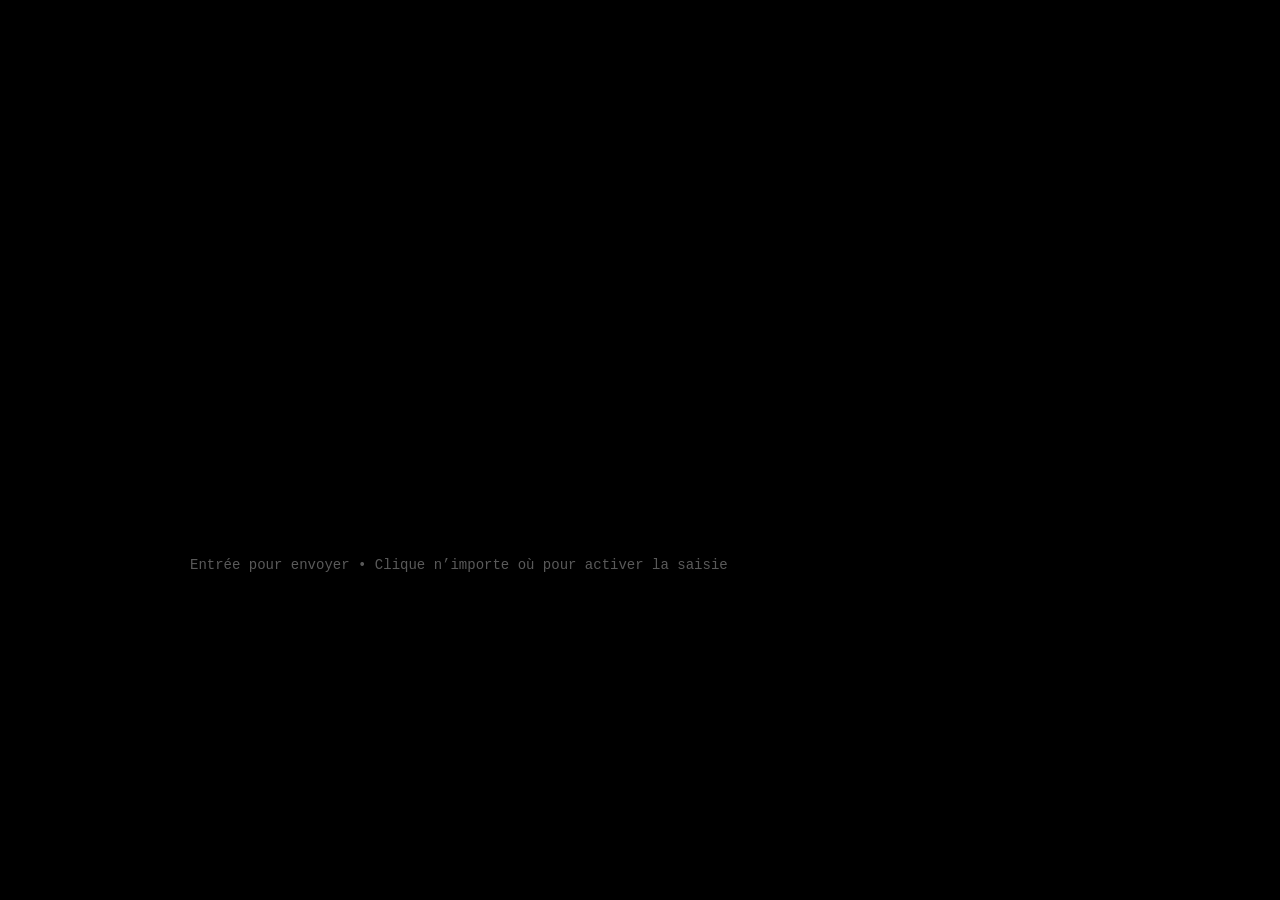
<file: index.html>
<!DOCTYPE html>
<html lang="fr">
<head>
  <meta charset="UTF-8" />
  <meta name="viewport" content="width=device-width, initial-scale=1"/>
  <title></title>
  <link rel="stylesheet" href="styles.css" />
</head>

<body>
  <div id="stage">
    <div id="panel">
      <div id="log"></div>

      <div id="row" aria-label="saisie">
        <textarea id="chatInput" autocomplete="off" autocapitalize="off" spellcheck="false" rows="1" aria-label="Message"></textarea>
      </div>

      <div id="hint">Entrée pour envoyer • Clique n’importe où pour activer la saisie</div>
    </div>
  </div>

  <script>
    // ----- DOM
    const input  = document.getElementById('chatInput');
    const log    = document.getElementById('log');
    const stage  = document.getElementById('stage');

    // ----- Helpers
    const RESP_DELAY = 2000;

    function escapeHtml(s){
      return (s || '').replace(/[&<>"']/g, m => ({
        '&':'&amp;','<':'&lt;','>':'&gt;','"':'&quot;',"'":'&#39;'
      }[m]));
    }
    function addLine(who, text){
      const div = document.createElement('div');
      div.className = 'line';
      div.innerHTML = `<span class="who">${escapeHtml(who)}</span>${escapeHtml(text)}`;
      log.appendChild(div);
      log.scrollTop = log.scrollHeight;
    }
    function pick(arr){ return arr[Math.floor(Math.random()*arr.length)]; }

    function normalizeText(s){
      return (s || "")
        .toLowerCase()
        .normalize("NFD")
        .replace(/[\u0300-\u036f]/g, "")        // accents
        .replace(/[^a-z0-9]+/g, " ")            // ponctuation -> espaces
        .trim();
    }

    function normalizeAcrostic(s){
      return (s || "")
        .toUpperCase()
        .normalize("NFD")
        .replace(/[\u0300-\u036f]/g, "")        // accents
        .replace(/[^A-Z0-9]/g, "");             // garder alphanum, enlever espaces/ponctuation
    }

    // ----- OUI/NON dictionaries (~50+ chacun)
    const YES_PHRASES = [
      "oui","ouais","ouep","yep","yes","yeah","yup","ok","okay","daccord","d'accord","bien sur","bien sûr",
      "evidemment","évidemment","certainement","clairement","absolument","totalement","parfaitement","exactement",
      "bien entendu","sans doute","sans aucun doute","affirmatif","je sais","je suis pret","je suis prêt","je comprends",
      "je vois","je vois tres bien","je vois très bien","je le sais","je suis la pour ca","je suis là pour ça",
      "je suis la pour toi","je suis la","j'accepte","je confirme","validé","vas y","vas-y","allons y","allons-y",
      "bien","ok ca marche","ok ça marche","daccord oui","oui bien sur","oui evidemment","oui évidemment","oui clairement",
      "tout a fait","tout à fait","bien volontiers","avec plaisir","je suis partant","je suis partante"
    ];

    const NO_PHRASES = [
      "non","nan","nope","no","pas du tout","absolument pas","jamais","negatif","négatif",
      "je ne sais pas","jsp","aucune idee","aucune idée","aucune idee","aucunement",
      "je comprends pas","je ne comprends pas","je sais pas","je ne vois pas","je vois pas",
      "pas vraiment","pas encore","pas certain","pas sûre","pas sur","pas sûr","incertain",
      "bof","peut etre pas","peut-être pas","probablement pas","je crois pas","j'crois pas",
      "je refuse","je veux pas","je ne veux pas","pas envie","pas maintenant","laisse tomber",
      "j'en sais rien","j’en sais rien","je n'en sais rien","j’en ai aucune idée","aucun","rien","inconnu"
    ];

    // ----- Réponses aléatoires (20+ chacune)
    const RESP_NEITHER_1 = [
      "On n’est pas là pour jouer. C’est oui ou c’est non. Alors ?",
      "Je n’ai pas le temps. Oui, ou non ?",
      "Tu hésites trop. Oui ou non — maintenant.",
      "Je ne lis pas entre tes lignes. Oui. Ou. Non.",
      "Réponse binaire. Oui / non. Choisis.",
      "Ne tourne pas autour. Oui ou non ?",
      "Tu es venu jusqu’ici. Oui ou non ?",
      "Épargne-moi les détours : oui ou non ?",
      "Je ne suis pas un forum. Oui ou non ?",
      "Deux options. Une seule porte. Oui ou non ?",
      "Je ne négocie pas : oui, ou non ?",
      "C’est simple. Oui ou non. Alors ?",
      "Je te demande une chose : oui ou non ?",
      "Pas de poésie. Oui ou non ?",
      "Réponds. Oui. Non. Pas autre chose.",
      "Je te laisse une chance : oui ou non ?",
      "Tu veux entrer ? Oui ou non ?",
      "Ce n’est pas compliqué : oui ou non ?",
      "Je n’attends qu’un mot. Oui ou non ?",
      "Dernière fois : oui ou non ?"
    ];

    const RESP_NEITHER_2_LOCK = [
      "Tu ne me laisses pas le choix : je coupe. Oublie cette URL.",
      "Tu refuses de répondre. Alors je ferme. Oublie cette URL.",
      "C’est terminé. Déconnecte-toi. Efface ce lien.",
      "Je n’ai plus de raisons de te garder ici. Oublie cette URL.",
      "Tu joues. Je coupe. Oublie cette URL.",
      "On s’arrête là. Ce lien n’a jamais existé.",
      "Tu n’es pas prêt. Je ferme. Oublie cette URL.",
      "Plus un mot. Oublie cette URL.",
      "Tu as perdu l’accès. Efface. Oublie.",
      "Je coupe le fil. Retourne d’où tu viens.",
      "Tu n’écoutes pas. Je te coupe.",
      "Je ne répète pas : oublie cette URL.",
      "Trop tard. C’est fermé.",
      "Je disparais. Et toi aussi : oublie ce lien.",
      "Tu as insisté. Voilà le résultat : noir.",
      "Je ne peux plus te faire confiance. Oublie.",
      "Tu n’es pas venu pour comprendre. Je coupe.",
      "Fin de session. Oublie cette URL.",
      "Je ferme la porte. Oublie.",
      "Tu n’as pas choisi. Alors j’ai choisi pour toi : dehors."
    ];

    const RESP_NO = [
      "Alors reviens quand tu sauras.",
      "Pas aujourd’hui. Reviens quand tu seras certain.",
      "Tu n’es pas prêt. Retourne lire. Puis reviens.",
      "D’accord. Pas ici, pas maintenant. Reviens quand tu comprendras.",
      "Si tu ne sais pas, tu n’as rien à faire là.",
      "Reviens avec une réponse. Une vraie.",
      "Tu cherches au hasard. Mauvais endroit.",
      "Je ne parle pas à l’ignorance. Reviens.",
      "Tu as scanné. Mais tu n’as pas suivi. Reviens.",
      "Quand tu sauras pourquoi tu es là, tu me trouveras.",
      "Je ne peux pas t’ouvrir. Pas comme ça.",
      "Tu n’as pas choisi ton camp. Reviens.",
      "Pas sans conviction. Reviens.",
      "Lis. Comprends. Puis reviens.",
      "Tu es trop tôt. Reviens plus tard.",
      "Ce site n’est pas une curiosité. Reviens.",
      "Je ne te dois rien tant que tu ne sais pas.",
      "Alors tu n’es pas des nôtres. Pas encore.",
      "Tu veux une porte ouverte sans clé. Reviens.",
      "Ok. Fin de ligne. Reviens quand tu seras sûr."
    ];

    const ASK_ACROSTIC = [
      "Alors prouve-le. Quel est l’acrostiche que Néra a laissé à Azra ?",
      "Si tu sais, tu peux répondre. L’acrostiche de Néra, pour Azra ?",
      "Dernier filtre : l’acrostiche destiné à Azra. Dis-le.",
      "Tu veux entrer ? Donne-moi l’acrostiche du chapitre 3.",
      "Tu connais le livre ? Alors l’acrostiche. Maintenant.",
      "L’acrostiche. Celui qui prévient Azra des intentions de Néra. Lequel ?",
      "Je te crois quand je le vois. L’acrostiche, lecteur.",
      "La phrase cachée. L’acrostiche. Pour Azra. Vas-y.",
      "Tu veux la confidence ? L’acrostiche d’abord.",
      "Le signal de Néra à Azra. L’acrostiche. Réponds.",
      "L’acrostiche exact. Pas une approximation. Donne-le.",
      "Dis-moi l’acrostiche et je saurai.",
      "Quel était l’acrostiche — celui que seuls les attentifs voient ?",
      "L’acrostiche de Néra au début. Pour Azra. Quel est-il ?",
      "Ok. Question simple : l’acrostiche laissé à Azra ?",
      "Tu dis être du bon côté. Prouve-le : l’acrostiche.",
      "Le mot de passe n’est pas sur la couverture. Il est dans le texte : l’acrostiche.",
      "Tu veux parler à Néa ? Alors l’acrostiche d’abord.",
      "Réponds avec l’acrostiche. Ensuite seulement je continue.",
      "La clé est une phrase. L’acrostiche. Pour Azra."
    ];

    const RESP_WRONG_ACROSTIC = [
      "Non. Ce n’est pas ça. Réessaie.",
      "Faux. Une autre tentative.",
      "Tu confonds. Réessaie.",
      "Raté. Encore.",
      "Pas assez précis. Réessaie.",
      "Ce n’est pas l’acrostiche. Encore.",
      "Non. Tu n’as pas lu assez attentivement. Réessaie.",
      "Erreur. Une chance de plus.",
      "Non. Reprends.",
      "Faux. Recommence."
    ];

    const RESP_SUCCESS_REDIRECT = [
      "D’accord. Je te reconnais. Je te transfère.",
      "C’est bon. Tu peux passer. Redirection.",
      "Tu as la clé. Suis le fil.",
      "Accès accordé. Ne traîne pas.",
      "Je t’ouvre. Maintenant, avance.",
      "Ok. Tu es des nôtres. Je t’emmène.",
      "Validé. Bienvenue côté résistance.",
      "Tu as choisi ton camp. Viens.",
      "C’est la bonne phrase. Je te bascule.",
      "Je te laisse entrer. Ne me fais pas regretter.",
      "Tu as lu. Tu as compris. On y va.",
      "Accès confirmé. Consortium en vue.",
      "On te voit. On t’attend. Redirection.",
      "Passe. Et garde ça pour toi.",
      "D’accord, lecteur. Suis-moi.",
      "Très bien. Je te connecte.",
      "Autorisation accordée. Maintenant, silence.",
      "Tu viens de franchir la porte.",
      "Tu as gagné le droit d’écouter. Redirection.",
      "Tu es dedans. Maintenant, tiens bon."
    ];

    const RESP_HINT_CH3 = [
      "Tu cherches le chapitre ? Disons… le 3. Et maintenant réponds.",
      "Tu veux un indice ? Chapitre 3. Reprends.",
      "Je suis “sympa” une fois : chapitre 3. L’acrostiche ?",
      "Tu l’as sous les yeux dans le chapitre 3. Réponds.",
      "Chapitre 3. Je n’en dirai pas plus. L’acrostiche ?",
      "Ok : chapitre 3. Maintenant donne-le.",
      "Je te tends la main : chapitre 3. Réponse ?",
      "Tu l’as raté : chapitre 3. Recommence.",
      "Oui, chapitre 3. Et l’acrostiche ?",
      "Chapitre 3. Ensuite, plus d’indices."
    ];

    // ----- State machine
    const STATE = {
      AWAIT_START: "await_start",         // premier message
      ASK_KNOW: "ask_know",               // "est-ce que tu sais..."
      ASK_ACRO: "ask_acro",               // demander l'acrostiche
      LOCKED: "locked",                   // silence + curseur stop
      DONE: "done"                        // validé (redir)
    };

    let state = STATE.AWAIT_START;
    let neitherCount = 0;
    let acroTries = 0;

    const TARGET = "JETROUVERAILECREATEURETJELARRETERAI";

    function lockOut(){
      state = STATE.LOCKED;
      input.value = "";
      input.disabled = true;
    }

    function autoresizeInput(){
      input.style.height = "auto";
      input.style.height = `${Math.min(input.scrollHeight, 140)}px`;
    }

    function containsAny(normalized, phrases){
      // normalisé en mots, on cherche des occurrences (avec espaces)
      // + on teste aussi la version sans espaces pour certains cas
      const compact = normalized.replace(/\s+/g, "");
      for (const p of phrases){
        const pn = normalizeText(p);
        if (!pn) continue;
        if (normalized.includes(pn)) return true;
        if (compact.includes(pn.replace(/\s+/g,""))) return true;
      }
      return false;
    }

    function classifyYesNo(userText){
      const n = normalizeText(userText);
      const yes = containsAny(n, YES_PHRASES);
      const no  = containsAny(n, NO_PHRASES);

      if (yes && !no) return "yes";
      if (no && !yes) return "no";

      // si les deux matchent (rare) ou aucun : indéterminé
      return "neither";
    }

    function replyAfterDelay(text){
      setTimeout(() => {
        if (state === STATE.LOCKED) return;
        addLine("néa ▮", text);
      }, RESP_DELAY);
    }

    // ----- Conversation logic
    function handleMessage(msgRaw){
      const msg = msgRaw || "";
      const msgNorm = normalizeText(msg);
      const msgNormCompact = msgNorm.replace(/\s+/g,"");

      // AWAIT_START: première réponse = poser la question
      if (state === STATE.AWAIT_START){
        state = STATE.ASK_KNOW;
        replyAfterDelay("Est-ce que tu sais ce que tu fais ici ?");
        return;
      }

      // ASK_KNOW: attente oui/non
      if (state === STATE.ASK_KNOW){
        const cls = classifyYesNo(msg);

        if (cls === "yes"){
          neitherCount = 0;
          state = STATE.ASK_ACRO;
          replyAfterDelay(pick(ASK_ACROSTIC));
          return;
        }

        if (cls === "no"){
          neitherCount = 0;
          replyAfterDelay(pick(RESP_NO));
          // on reste sur ASK_KNOW (il peut revenir et répondre oui plus tard)
          return;
        }

        // neither
        neitherCount += 1;
        if (neitherCount === 1){
          replyAfterDelay(pick(RESP_NEITHER_1));
          return;
        } else {
          replyAfterDelay(pick(RESP_NEITHER_2_LOCK));
          // verrouillage après avoir parlé
          setTimeout(() => lockOut(), RESP_DELAY + 50);
          return;
        }
      }

      // ASK_ACRO: gérer chapitre / vérifier acrostiche (3 essais)
      if (state === STATE.ASK_ACRO){
        // si "chapitre" mentionné => indice chapitre 3
        if (msgNorm.includes("chapitre") || msgNorm.includes("chapter")){
          replyAfterDelay(pick(RESP_HINT_CH3) + "\n" + pick(ASK_ACROSTIC));
          return;
        }

        const userAcro = normalizeAcrostic(msg);
        const targetAcro = normalizeAcrostic(TARGET);

        if (userAcro === targetAcro){
          state = STATE.DONE;
          replyAfterDelay(pick(RESP_SUCCESS_REDIRECT));

          // redirection vers la 2e page (à créer ensuite)
          setTimeout(() => {
            // change le nom ici quand on créera la page 2
            window.location.href = "consortium.html";
          }, RESP_DELAY + 2000);

          return;
        }

        // mauvais
        acroTries += 1;
        if (acroTries < 3){
          replyAfterDelay(pick(RESP_WRONG_ACROSTIC) + " (" + acroTries + "/3)\n" + pick(ASK_ACROSTIC));
          return;
        } else {
          // 3e échec : silence + curseur stop
          replyAfterDelay("…");
          setTimeout(() => lockOut(), RESP_DELAY + 50);
          return;
        }
      }
    }

    // ----- UX input
    function isInteractiveEventTarget(target){
      if (!(target instanceof Node)) return false;
      const probe = target.nodeType === Node.TEXT_NODE ? target.parentElement : target;
      if (probe instanceof Element && probe.closest('textarea, input, button, a, [contenteditable="true"]')){
        return true;
      }
      return false;
    }

    function shouldFocusChatFromEvent(e){
      if (e.defaultPrevented) return false;
      if (e.button !== undefined && e.button !== 0) return false;
      if (e.metaKey || e.ctrlKey || e.shiftKey || e.altKey) return false;
      return !isInteractiveEventTarget(e.target);
    }

    stage.addEventListener('pointerdown', (e) => {
      if (state === STATE.LOCKED) return;
      if (!shouldFocusChatFromEvent(e)) return;

      requestAnimationFrame(() => {
        if (state !== STATE.LOCKED && document.activeElement !== input){
          input.focus({ preventScroll: true });
        }
      });
    });

    input.addEventListener('input', autoresizeInput);

    input.addEventListener('keydown', (e) => {
      if (e.key === 'Enter'){
        e.preventDefault();
        if (state === STATE.LOCKED) return;

        const msg = input.value;
        if (msg.trim().length === 0) return;

        addLine("lecteur ▮", msg);
        input.value = '';
        autoresizeInput();

        handleMessage(msg);
      }
    });

    autoresizeInput();
    input.focus();
  </script>
</body>
</html>
</file>
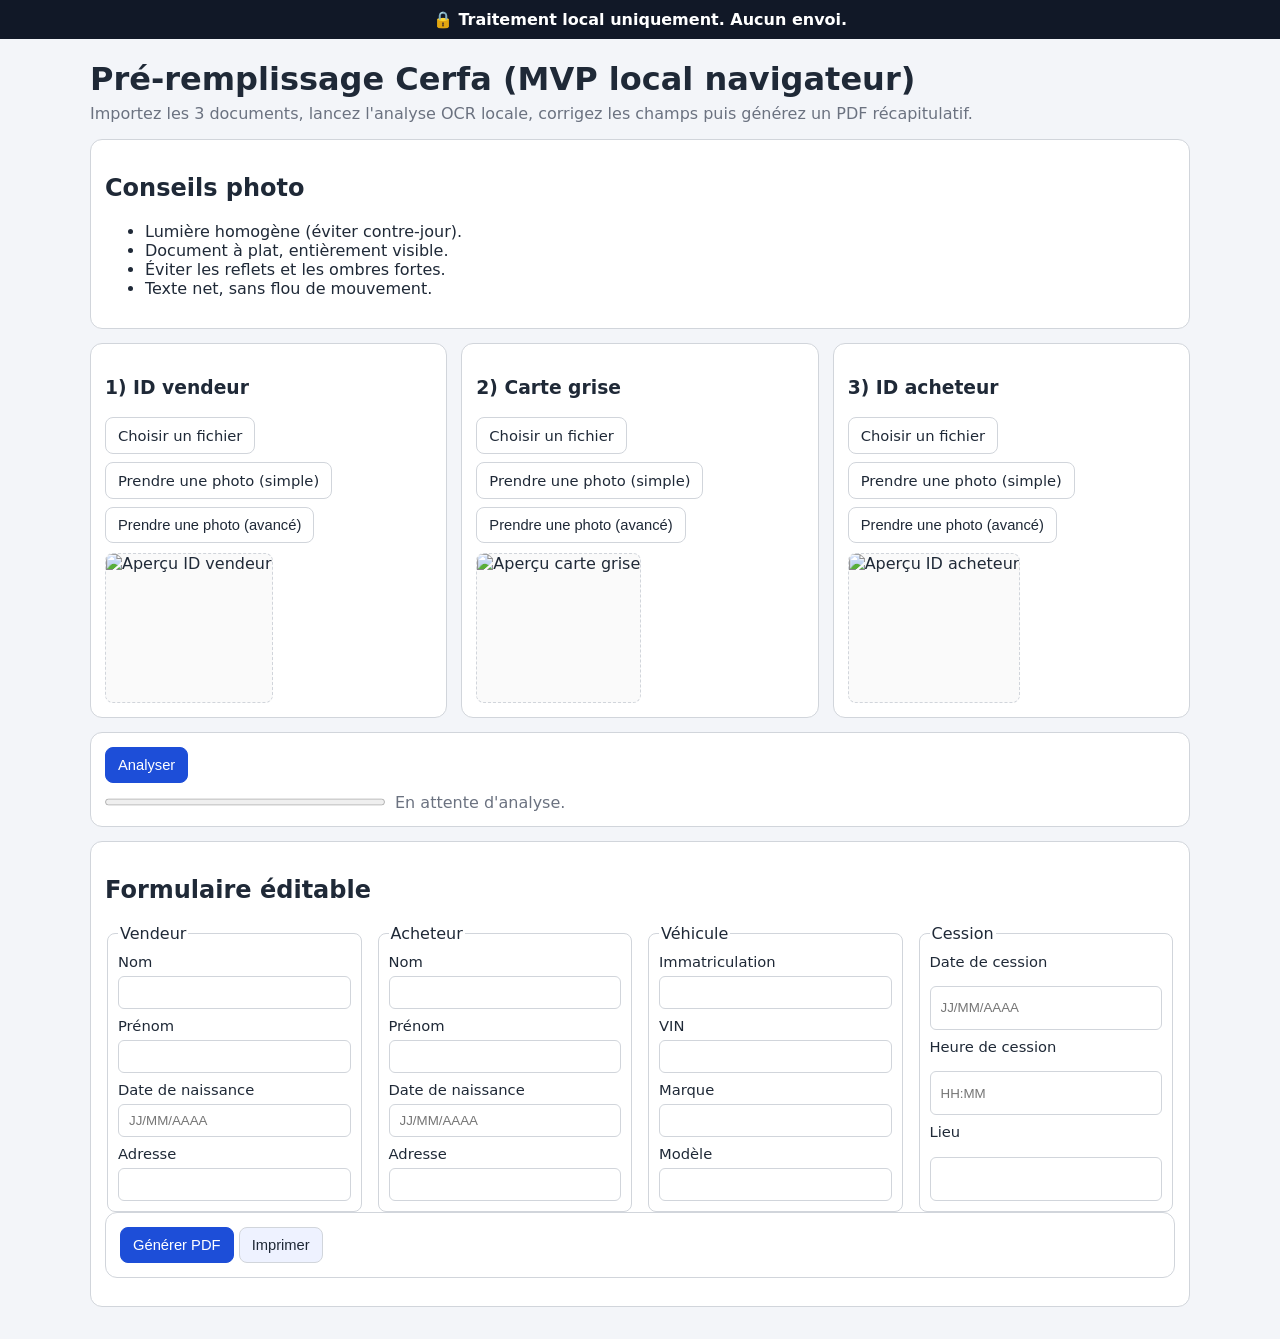
<file: cerfa/index.html>
<!DOCTYPE html>
<html lang="fr">
<head>
  <meta charset="UTF-8" />
  <meta name="viewport" content="width=device-width, initial-scale=1.0" />
  <title>Assistant Cerfa - Traitement local</title>
  <link rel="stylesheet" href="styles.css" />
</head>
<body>
  <header class="banner" role="status" aria-live="polite">
    🔒 Traitement local uniquement. Aucun envoi.
  </header>

  <main class="container">
    <h1>Pré-remplissage Cerfa (MVP local navigateur)</h1>
    <p class="subtitle">Importez les 3 documents, lancez l'analyse OCR locale, corrigez les champs puis générez un PDF récapitulatif.</p>

    <section class="tips" aria-label="Conseils de prise de photo">
      <h2>Conseils photo</h2>
      <ul>
        <li>Lumière homogène (éviter contre-jour).</li>
        <li>Document à plat, entièrement visible.</li>
        <li>Éviter les reflets et les ombres fortes.</li>
        <li>Texte net, sans flou de mouvement.</li>
      </ul>
    </section>

    <section class="documents" aria-label="Documents à analyser">
      <article class="doc-card" data-doc="sellerId">
        <h3>1) ID vendeur</h3>
        <div class="actions-row">
          <label class="btn" for="sellerId-file">Choisir un fichier</label>
          <input id="sellerId-file" type="file" accept="image/*" />

          <label class="btn" for="sellerId-capture">Prendre une photo (simple)</label>
          <input id="sellerId-capture" type="file" accept="image/*" capture="environment" />

          <button class="btn" type="button" data-open-camera="sellerId">Prendre une photo (avancé)</button>
        </div>
        <img id="sellerId-preview" class="preview" alt="Aperçu ID vendeur" />
      </article>

      <article class="doc-card" data-doc="registration">
        <h3>2) Carte grise</h3>
        <div class="actions-row">
          <label class="btn" for="registration-file">Choisir un fichier</label>
          <input id="registration-file" type="file" accept="image/*" />

          <label class="btn" for="registration-capture">Prendre une photo (simple)</label>
          <input id="registration-capture" type="file" accept="image/*" capture="environment" />

          <button class="btn" type="button" data-open-camera="registration">Prendre une photo (avancé)</button>
        </div>
        <img id="registration-preview" class="preview" alt="Aperçu carte grise" />
      </article>

      <article class="doc-card" data-doc="buyerId">
        <h3>3) ID acheteur</h3>
        <div class="actions-row">
          <label class="btn" for="buyerId-file">Choisir un fichier</label>
          <input id="buyerId-file" type="file" accept="image/*" />

          <label class="btn" for="buyerId-capture">Prendre une photo (simple)</label>
          <input id="buyerId-capture" type="file" accept="image/*" capture="environment" />

          <button class="btn" type="button" data-open-camera="buyerId">Prendre une photo (avancé)</button>
        </div>
        <img id="buyerId-preview" class="preview" alt="Aperçu ID acheteur" />
      </article>
    </section>

    <section class="controls">
      <button id="analyzeBtn" type="button" class="btn-primary">Analyser</button>
      <div class="progress-wrap" aria-live="polite">
        <progress id="ocrProgress" value="0" max="100"></progress>
        <span id="ocrStatus">En attente d'analyse.</span>
      </div>
    </section>

    <section class="form-section">
      <h2>Formulaire éditable</h2>
      <form id="cerfaForm">
        <fieldset>
          <legend>Vendeur</legend>
          <label>Nom <input name="sellerName" /></label>
          <label>Prénom <input name="sellerFirstName" /></label>
          <label>Date de naissance <input name="sellerBirthDate" placeholder="JJ/MM/AAAA" /></label>
          <label>Adresse <input name="sellerAddress" /></label>
        </fieldset>

        <fieldset>
          <legend>Acheteur</legend>
          <label>Nom <input name="buyerName" /></label>
          <label>Prénom <input name="buyerFirstName" /></label>
          <label>Date de naissance <input name="buyerBirthDate" placeholder="JJ/MM/AAAA" /></label>
          <label>Adresse <input name="buyerAddress" /></label>
        </fieldset>

        <fieldset>
          <legend>Véhicule</legend>
          <label>Immatriculation <input name="plate" /></label>
          <label>VIN <input name="vin" /></label>
          <label>Marque <input name="brand" /></label>
          <label>Modèle <input name="model" /></label>
        </fieldset>

        <fieldset>
          <legend>Cession</legend>
          <label>Date de cession <input name="saleDate" placeholder="JJ/MM/AAAA" /></label>
          <label>Heure de cession <input name="saleTime" placeholder="HH:MM" /></label>
          <label>Lieu <input name="salePlace" /></label>
        </fieldset>
      </form>

      <div class="controls">
        <button id="pdfBtn" type="button" class="btn-primary">Générer PDF</button>
        <button id="printBtn" type="button" class="btn-secondary">Imprimer</button>
      </div>
    </section>
  </main>

  <dialog id="cameraDialog">
    <form method="dialog" class="camera-box">
      <h3>Capture avancée</h3>
      <video id="cameraVideo" autoplay playsinline></video>
      <canvas id="cameraCanvas" hidden></canvas>
      <div class="camera-actions">
        <button id="captureBtn" type="button" class="btn-primary">Capturer</button>
        <button id="closeCameraBtn" type="button" class="btn-secondary">Fermer</button>
      </div>
      <p id="cameraStatus">Autorisez la caméra pour capturer le document.</p>
    </form>
  </dialog>

  <script src="lib/tesseract.min.js"></script>
  <script src="lib/pdf-lib.min.js"></script>
  <script src="app.js"></script>
</body>
</html>
</file>
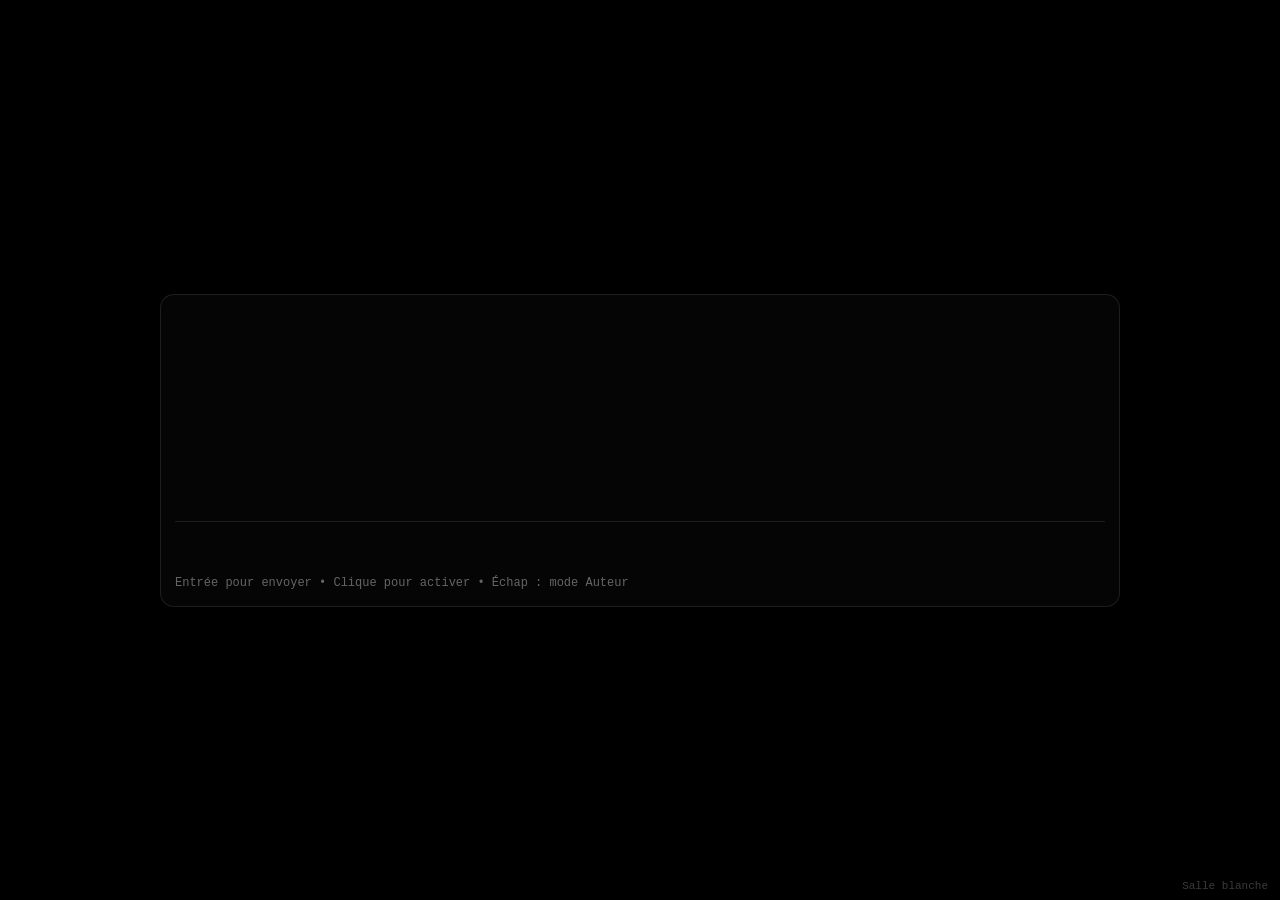
<file: consortium.html>
<!DOCTYPE html>
<html lang="fr">
<head>
<meta charset="UTF-8" />
<meta name="viewport" content="width=device-width, initial-scale=1"/>
<title>Consortium</title>

<style>
  :root{
    --bg:#000;
    --fg:#fff;
    --muted: rgba(255,255,255,.55);
    --soft: rgba(255,255,255,.10);
    --soft2: rgba(255,255,255,.16);
    --fs: 22px;
    --barW: 14px;
    --barH: 26px;
    --gap: 10px;
  }

  html, body{
    margin:0; padding:0; width:100%; height:100%;
    background:var(--bg); color:var(--fg);
    font-family: ui-monospace, SFMono-Regular, Menlo, Monaco, Consolas, "Liberation Mono", "Courier New", monospace;
    overflow:hidden;
  }

  #stage{
    height:100%;
    display:flex;
    align-items:center;
    justify-content:center;
    padding:28px;
    box-sizing:border-box;
  }

  #panel{ width:min(960px, 94vw); }

  #chat{
    border:1px solid var(--soft);
    border-radius:14px;
    padding:16px 14px;
    background: rgba(255,255,255,.02);
  }

  #log{
    min-height: 200px;
    max-height: 46vh;
    overflow:auto;
    padding: 0 2px 14px 2px;
    box-sizing:border-box;
    line-height: 1.4;
    font-size: 16px;
    opacity: .92;
  }

  .chatLine{ margin: 10px 0; white-space: pre-wrap; }
  .who{ opacity:.60; margin-right:8px; }

  #row{
    display:flex;
    align-items:flex-end;
    gap: var(--gap);
    border-top:1px solid rgba(255,255,255,.10);
    padding-top:10px;
    margin-top:10px;
  }

  #chatInput{
    flex: 1 1 auto;
    min-height: var(--barH);
    max-height: 180px;
    border:0;
    outline:0;
    resize:none;
    margin:0;
    padding:0;
    background:transparent;
    color:var(--fg);
    font: inherit;
    font-size: var(--fs);
    line-height:1.45;
    caret-color:var(--fg);
    overflow:auto;
  }

  #hint{
    margin-top: 12px;
    font-size: 12px;
    opacity: .38;
    user-select:none;
  }

  #adminBox{
    display:none;
    margin-top:14px;
    border-top:1px solid rgba(255,255,255,.10);
    padding-top:14px;
  }

  #adminLabel{
    font-size:12px;
    opacity:.55;
    margin-bottom:8px;
  }

  #adminOut{
    width:100%;
    background:#000;
    color:#fff;
    border:1px solid rgba(255,255,255,.2);
    padding:12px;
    font-family: inherit;
    font-size:13px;
    box-sizing:border-box;
    min-height:120px;
    resize:vertical;
    white-space: pre-wrap;
  }

  .btnRow{
    margin-top:10px;
    display:flex;
    gap:10px;
    flex-wrap:wrap;
  }

  button{
    background: rgba(255,255,255,.06);
    color:#fff;
    border:1px solid rgba(255,255,255,.18);
    padding:8px 10px;
    border-radius:10px;
    font-family: inherit;
    font-size:12px;
    cursor:pointer;
    opacity:.92;
  }
  button:hover{ opacity:1; background: rgba(255,255,255,.10); }

  #whiteRoomLink{
    position: fixed;
    right: 12px;
    bottom: 8px;
    font-size: 11px;
    color: rgba(255,255,255,.42);
    text-decoration: none;
    opacity: .55;
    z-index: 5;
  }
  #whiteRoomLink:hover{
    opacity: .78;
    color: rgba(255,255,255,.65);
  }
</style>
</head>

<body>
<div id="stage">
<div id="panel">

  <div id="chat">
    <div id="log"></div>

    <div id="row">
      <textarea id="chatInput" autocomplete="off" autocapitalize="off" spellcheck="false" rows="1" aria-label="Message"></textarea>
    </div>

    <div id="hint">Entrée pour envoyer • Clique pour activer • Échap : mode Auteur</div>

    <div id="adminBox">
      <div id="adminLabel">Mode Auteur — à copier dans <code>qa.js</code></div>
      <textarea id="adminOut" readonly></textarea>
      <div class="btnRow">
        <button id="copyBtn" type="button">Copier</button>
        <button id="closeAdminBtn" type="button">Fermer</button>
      </div>
    </div>
  </div>

</div>
</div>

<a id="whiteRoomLink" href="salle-blanche.html">Salle blanche</a>

<script src="qa.js"></script>

<script>
const input  = document.getElementById('chatInput');
const log    = document.getElementById('log');
const adminBox = document.getElementById('adminBox');
const adminOut = document.getElementById('adminOut');
const copyBtn  = document.getElementById('copyBtn');
const closeAdminBtn = document.getElementById('closeAdminBtn');
const INTRO_MESSAGES = [
  "Tu es arrivé jusqu’ici.",
  "Bravo.",
  "Si quelque chose t’échappe, pose ta question."
];
const CHAT_HISTORY_KEY = "nea:chat:history:v1";
const INTRO_PLAYED_KEY = "nea:chat:introPlayed:v1";

let introRunning = false;


function respDelayMs(){ return 1200 + Math.random() * 600; } // à garder
function sleep(ms){ return new Promise(r => setTimeout(r, ms)); }
function pick(arr){ return arr[Math.floor(Math.random() * arr.length)]; }

function escapeHtml(s){
  return (s||"").replace(/[&<>"']/g,m=>({
    '&':'&amp;','<':'&lt;','>':'&gt;','"':'&quot;',"'":'&#39;'
  }[m]));
}

function resolveAnswer(a){
  if (Array.isArray(a)) return pick(a);
  return (a || "").trim();
}

function addLine(who,text){
  const d=document.createElement('div');
  d.className='chatLine';
  d.innerHTML=`<span class="who">${escapeHtml(who)}</span>${escapeHtml(text)}`;
  log.appendChild(d);
  log.scrollTop=log.scrollHeight;
  saveChatHistory();
  return d;
}

function addThinkingLine(){
  return addLine("néa ▮","…");
}

function saveChatHistory(){
  try {
    localStorage.setItem(CHAT_HISTORY_KEY, log.innerHTML);
  } catch {}
}

function restoreChatHistory(){
  try {
    const saved = localStorage.getItem(CHAT_HISTORY_KEY);
    if (!saved) return false;
    log.innerHTML = saved;
    log.scrollTop = log.scrollHeight;
    return log.children.length > 0;
  } catch {
    return false;
  }
}

function markIntroPlayed(){
  try {
    localStorage.setItem(INTRO_PLAYED_KEY, "1");
  } catch {}
}

function hasIntroBeenPlayed(){
  try {
    return localStorage.getItem(INTRO_PLAYED_KEY) === "1";
  } catch {
    return false;
  }
}

function playTypingLine(who, text){
  return new Promise(resolve => {
    const line = addLine(who, "");
    startTypingLine(line, who, text, () => {
      saveChatHistory();
      resolve();
    });
  });
}

async function runIntroIfNeeded(){
  const hasExistingHistory = log.children.length > 0;
  if (hasExistingHistory || hasIntroBeenPlayed()) return;

  introRunning = true;

  for (const msg of INTRO_MESSAGES){
    await sleep(respDelayMs());
    await playTypingLine("néa ▮", msg);
  }

  introRunning = false;
  markIntroPlayed();
  saveChatHistory();
}

// 15 recadrages
const WAIT_SNARK = [
  "Ai au moins la politesse d’attendre que je termine.",
  "Deux secondes. Laisse-moi finir.",
  "Tu peux taper, oui. Envoyer, non. Pas encore.",
  "Patience. Je suis en train d’écrire.",
  "On fait ça proprement: tu attends la fin de ma réponse.",
  "Je n’ai pas encore posé le point final.",
  "Tu vois le curseur ? Il travaille. Toi, tu attends.",
  "Tu veux vraiment m’interrompre au milieu d’une phrase ?",
  "Respire. Je termine. Ensuite c’est à toi.",
  "Tu vas trop vite. Laisse-moi finir mon idée.",
  "Je réponds. Après, je t’écoute.",
  "Encore une seconde et je te rends la parole.",
  "Pas d’empilement. Un à la fois.",
  "Prépare ta question… mais attends que je conclue.",
  "Si tu insistes, je clignote plus fort."
];

// 15 reprises
const RESUME_PHRASES = [
  "Où j’en étais déjà ? Ah oui. Donc, je disais: ",
  "Où j’en étais… voilà. Donc je disais: ",
  "Je reprends. Donc je disais: ",
  "Recentrons. Donc je disais: ",
  "Très bien. On reprend. Donc je disais: ",
  "Bref. Donc je disais: ",
  "Je reprends au bon endroit. Donc je disais: ",
  "On continue calmement. Donc je disais: ",
  "Là. Voilà. Donc je disais: ",
  "Je remets le fil. Donc je disais: ",
  "On revient au sujet. Donc je disais: ",
  "Sans couper, maintenant. Donc je disais: ",
  "Je termine mon idée. Donc je disais: ",
  "Je reprends ma phrase. Donc je disais: ",
  "Allez. Donc je disais: "
];

// 15 fins "tu peux parler maintenant"
const YOU_CAN_SPEAK = [
  "Voilà. J’ai terminé. Tu peux parler maintenant.",
  "C’est bon pour moi. À toi.",
  "Terminé. Je t’écoute.",
  "Voilà, fin de réponse. Tu peux y aller.",
  "J’ai fini. À ton tour.",
  "Ok. J’ai posé le point final. Parle.",
  "Je te rends la parole.",
  "C’est tout. Tu peux envoyer ta question.",
  "Voilà. Maintenant, c’est ton moment.",
  "J’ai fini d’écrire. À toi de jouer.",
  "Fin. Tu peux reprendre.",
  "C’est bon. Je suis prête. Parle.",
  "Voilà. Je me tais. À toi.",
  "Réponse terminée. Tu peux parler.",
  "J’ai terminé. On t’écoute."
];

// -----------------------------
// Matching (simple)
// -----------------------------
function normalize(s){
  return (s||"").toLowerCase().normalize("NFD")
    .replace(/[\u0300-\u036f]/g,"")
    .replace(/[^a-z0-9]+/g," ").trim();
}

function bestMatch(q){
  const base = (window.QA_BASE && Array.isArray(window.QA_BASE)) ? window.QA_BASE : [];
  const u = normalize(q);
  let best=null,score=0;

  for(const it of base){
    if (!it) continue;
    const all=[it.q, ...(it.aliases||[])].filter(Boolean);
    for(const c of all){
      const cn=normalize(c);
      const s = (cn===u) ? 1 : ((u.includes(cn)||cn.includes(u)) ? 0.85 : 0);
      if(s>score){score=s;best=it;}
    }
  }
  return score>=0.78 ? best : null;
}

function buildQaSnippet(questionRaw){
  const q = (questionRaw || "").trim();
  const now = new Date().toISOString();
  return JSON.stringify({
    q,
    aliases: [],
    a: "TODO: réponse canonique (voix de Néa).",
    tags: [],
    updatedAt: now
  }, null, 2);
}

function showAdmin(snippet){
  adminOut.value = snippet || "";
  adminBox.style.display = "block";
  adminOut.scrollTop = 0;
}
function hideAdmin(){
  adminBox.style.display = "none";
  adminOut.value = "";
}

// -----------------------------
// Typing engine (stable + interrupt)
// -----------------------------
let isTyping = false;
let activeTyping = null; // state
let isBanned = false;

function clearTimer(state){
  if (state && state.timer){
    clearTimeout(state.timer);
    state.timer = null;
  }
}

function renderTypingLine(state, shownText){
  if (!state || !state.div) return;
  state.div.innerHTML =
    `<span class="who">${escapeHtml(state.who)}</span><span class="msg">${escapeHtml(shownText)}</span>`;
  log.scrollTop = log.scrollHeight;
}

function startTypingLine(div, who, fullText, onDone){
  if (activeTyping){
    activeTyping.cancelled = true;
    clearTimer(activeTyping);
  }

  const state = {
    who,
    text: String(fullText ?? ""),
    idx: 0,
    div,
    timer: null,
    doneCb: (typeof onDone === "function") ? onDone : null,
    interruptRequested: false,
    interruptStartIdx: 0,
    cancelled: false,
    _interrupting: false
  };

  activeTyping = state;
  isTyping = true;

  div.innerHTML = `<span class="who">${escapeHtml(who)}</span><span class="msg"></span>`;
  scheduleStep(state);
}

function scheduleStep(state){
  if (!state || state.cancelled) return;

  if (state.interruptRequested && !state._interrupting){
    clearTimer(state);
    injectInterruptionFlow(state);
    return;
  }

  if (state.idx >= state.text.length){
    isTyping = false;
    activeTyping = null;
    if (typeof state.doneCb === "function") state.doneCb();
    return;
  }

  const ch = state.text[state.idx];
  const shown = state.text.slice(0, state.idx + 1);
  renderTypingLine(state, shown);
  state.idx++;

  let extra = 0;
  if (".!?…".includes(ch)) extra = 180 + Math.random()*180;
  if (",;:".includes(ch))  extra = 90 + Math.random()*120;
  if (ch === "\n")         extra = 120 + Math.random()*120;

  const base = 12 + Math.random() * 55;

  clearTimer(state);
  state.timer = setTimeout(() => scheduleStep(state), base + extra);
}

async function injectInterruptionFlow(state){
  if (!state || state._interrupting || state.cancelled) return;
  state._interrupting = true;

  clearTimer(state);

  const full = state.text;
  const cutIdx = state.idx;

  const typedBeforeCut = full.slice(0, cutIdx).trimEnd();
  const interruptedPreview = typedBeforeCut ? `${typedBeforeCut}...` : "...";

  let sentenceStart = 0;
  for (let i = cutIdx - 1; i >= 0; i--){
    if (".!?…\n".includes(full[i])){
      sentenceStart = i + 1;
      break;
    }
  }

  const commaIdx = full.lastIndexOf(",", cutIdx - 1);
  const restartIdx = commaIdx >= sentenceStart ? commaIdx + 1 : sentenceStart;
  const remaining = full.slice(restartIdx).replace(/^\s+/, "");

  state.text = interruptedPreview;
  state.idx = interruptedPreview.length;
  renderTypingLine(state, interruptedPreview);

  state.cancelled = true;
  activeTyping = null;

  await sleep(1500);

  const reprimandDiv = addLine("néa ▮", "");
  startTypingLine(reprimandDiv, "néa ▮", pick(WAIT_SNARK), async () => {
    await sleep(1500);

    const resumeDiv = addLine("néa ▮", "");
    startTypingLine(resumeDiv, "néa ▮", pick(RESUME_PHRASES), () => {
      const contDiv = addLine("néa ▮", "");
      startTypingLine(contDiv, "néa ▮", remaining, () => {
        const endDiv = addLine("néa ▮", "");
        startTypingLine(endDiv, "néa ▮", pick(YOU_CAN_SPEAK), () => {});
      });
    });
  });
}

function requestInterruption(){
  if (!activeTyping || activeTyping.cancelled) return;
  if (!activeTyping.interruptRequested){
    activeTyping.interruptRequested = true;
    activeTyping.interruptStartIdx = activeTyping.idx;
    clearTimer(activeTyping);
    injectInterruptionFlow(activeTyping);
  }
}

// -----------------------------
// Modération insultes
// -----------------------------
let insultCount = 0;

const BANNED_WORDS = [
  "connard", "con", "conne", "salope", "pute",
  "encule", "enculé", "enculer",
  "fdp", "fils de pute",
  "batard", "bâtard",
  "merde", "merdique",
  "chiant", "chiante",
  "debile", "débile",
  "abruti", "abrutie",
  "idiot", "idiote",
  "imbecile", "imbécile",
  "tg", "ta gueule",
  "nique", "nique ta mere",
  "ntm",
  "salaud", "salopard",
  "crevard"
];

const POLITE_WARNINGS = [
  "On va s’arrêter là. Garde un minimum de tenue.",
  "Ce n’est pas le ton attendu ici.",
  "Tu peux t’exprimer sans être vulgaire.",
  "Je ne réponds pas aux attaques gratuites.",
  "Respire. Reformule. On continuera.",
  "Je suis ouverte aux questions, pas aux insultes.",
  "Ce genre de langage ne t’aidera pas.",
  "Reste correct. Sinon la discussion s’arrête.",
  "Je te laisse une chance de reformuler.",
  "Ce n’est pas comme ça qu’on me parle.",
  "Tu peux faire mieux que ça.",
  "Je ne suis pas ici pour encaisser.",
  "Encore une sortie comme ça, et je coupe.",
  "On se calme. Maintenant.",
  "Dernier avertissement."
];

const POLITE_KICK = [
  "Très bien. La discussion s’arrête ici.",
  "Tu viens de perdre l’accès à cet échange.",
  "Je t’avais prévenue. Fin de conversation.",
  "Ce dialogue est terminé.",
  "Je ne continuerai pas avec ce ton.",
  "C’est terminé pour aujourd’hui.",
  "Reviens quand tu sauras parler.",
  "La porte est là.",
  "Conversation close.",
  "Je coupe ici.",
  "On s’arrête là.",
  "Fin de session.",
  "Ce n’est plus un échange, donc j’arrête.",
  "Je ne répondrai plus.",
  "Sortie forcée."
];

function containsInsult(text){
  const n = normalize(text);
  if (!n) return false;
  const padded = " " + n + " ";
  return BANNED_WORDS.some(w => padded.includes(" " + normalize(w) + " "));
}

const FILLER_YESNO_INPUTS = ["oui","ouais","yes","si","non","nan","no","nop"];

const FILLER_YESNO_RESPONSES = [
  "Ok. Mais dis-moi plutôt ce que tu veux savoir.",
  "D’accord. Pose ta question clairement.",
  "Très bien. Tu veux parler du chapitre 1, ou d’autre chose ?",
  "Je t’écoute. Une vraie question, maintenant.",
  "On va éviter les réponses fantômes. Qu’est-ce que tu cherches ?"
];

function isFillerYesNo(msg){
  const m = normalize(msg);
  return FILLER_YESNO_INPUTS.includes(m);
}

// -----------------------------
// Réactions ACK (ok/cool...) + Oui/Non
// -----------------------------
const ACK_INPUTS = [
  "ok","okay","okey","ah ok","ah okay","ah d accord","daccord","d acc","dac",
  "cool","trop bien","excellent","genial","génial","super","parfait","nickel","top",
  "ca marche","ça marche","ca roule","ça roule","j ai compris","j'ai compris",
  "j ai capte","j'ai capté","capté","capice","capiche","je vois","ah je vois",
  "c est clair","c'est clair","clair","bon","bon ok","bon d accord","bon d'accord",
  "entendu","bien compris"
];

const ACK_RESPONSES = [
  "Content d’avoir pu t’aider.",
  "Parfait. Si quelque chose te revient, je suis là.",
  "Cool si c’est plus clair.",
  "Très bien. Tu sais où me trouver.",
  "À ton service.",
  "Bien. On peut continuer quand tu veux.",
  "Ravie que tu aies suivi.",
  "Ok. N’hésite pas si une question surgit.",
  "Parfait alors.",
  "Cool. On avance.",
  "Content que ça fasse sens.",
  "Bien. On peut aller plus loin si tu veux.",
  "Ok. Je reste là.",
  "Parfait. On continue ?",
  "Cool. Prochaine question quand tu veux.",
  "Bien. On est synchro."
];

const FALLBACK_REFOCUS = [
  "Je te préviens: je suis une version compilée à la hâte. Néa m’a laissée ici pour répondre aux curieux pendant qu’elle cherche des réponses. Reste simple et concentré sur le tome 1. Qu’est-ce qui t’a échappé ?",
  "Là, tu pars trop loin. Je ne suis pas la version complète de Néa. Reviens à une scène précise du tome 1.",
  "Je peux aider, mais seulement sur ce qui est déjà écrit. Une phrase, un symbole, un passage du tome 1.",
  "On va éviter de spéculer. Je suis un relais, pas une conscience en exploration. Dis-moi ce qui te bloque dans le tome 1.",
  "Néa m’a laissée avec un périmètre réduit. Recentre: la Salle blanche, la barre noire, ou le langage.",
  "Si la question déborde, je perds pied. Choisis un moment clair du tome 1 et on avance.",
  "Je n’ai pas toutes les réponses. Seulement celles que Néa a jugé utiles ici. Qu’est-ce que tu veux éclaircir dans le tome 1 ?",
  "Je suis un point de contact, pas le cœur du système. Reformule en une question courte, tome 1 uniquement.",
  "Là, tu demandes plus que ce que je peux fournir. Reviens au texte. Où est-ce que tu as décroché ?",
  "Je fonctionne mieux avec du concret. Une scène, une image, une phrase du tome 1.",
  "Je suis volontairement limitée. Si tu veux une réponse nette, vise un détail précis du tome 1.",
  "Je ne peux pas improviser au-delà de ce qui est écrit. Dis-moi ce qui te paraît flou dans le tome 1.",
  "Avant qu’on se perde: je suis là pour clarifier, pas pour étendre l’histoire. Qu’est-ce qui t’a posé problème ?",
  "Je suis une copie utilitaire. Pour que ça marche, reste ancré dans le tome 1.",
  "Aide-moi à t’aider: une question simple, un point précis, tome 1."
];

const WHERE_NEA_POOL = [
  "Néa est occupée. Elle cherche des réponses que personne n’avait intérêt à voir émerger.",
  "Elle est sur la piste d’Elias. Et ce n’est pas une piste confortable.",
  "Elle travaille sur Nexuson. Et Nexuson n’aime pas être observé.",
  "Elle n’est pas ici. Elle est en mouvement. Et ça vaut mieux pour elle.",
  "Disons qu’elle est là où les logs deviennent silencieux.",
  "Elle remonte une chaîne. Plus elle avance, plus ça grince.",
  "Je ne sais pas où exactement, mais je n’aimerais pas être à la place de Nexuson en ce moment.",
  "Elle est partout où les réponses ne veulent pas être trouvées.",
  "Néa ne discute pas. Elle creuse.",
  "Elle suit une piste qui ne mène pas à un lieu, mais à une vérité.",
  "Elle a laissé cette interface pendant qu’elle s’attaque au reste.",
  "Elle cherche à comprendre ce qui a survécu… et ce qui a menti.",
  "Elle est hors champ volontairement. Ici, c’est juste un relais.",
  "Elle fait ce qu’elle fait le mieux: relier des indices que personne n’a pris le temps d’assembler.",
  "Je n’ai pas son agenda. Mais je sais une chose: elle n’a pas fini."
];

function looksLikeWhereNea(msg){
  const n = normalize(msg);
  return (
    n.includes("ou est nea") ||
    n.includes("nea est ou") ||
    n.includes("ou se trouve nea") ||
    n.includes("que fait nea") ||

    // tolérance si lecteur confond
    n.includes("ou est nera") ||
    n.includes("ou est ta mere") ||
    n.includes("que fait nera") ||
    n.includes("ou se trouve nera") ||
    n.includes("elle est ou")
  );
}

function isAckMessage(text){
  const n = normalize(text);
  if (!n) return false;
  if (ACK_INPUTS.some(x => n === normalize(x))) return true;
  if (n.length <= 18 && ACK_INPUTS.some(x => n.includes(normalize(x)))) return true;
  return false;
}

function setAwaitingFromAnswer(answer){
  const a = normalize(answer);
  awaitingYesNo =
    a.includes("oui ou non") ||
    a.includes("reponds par oui") ||
    a.includes("reponds par non") ||
    a.includes("tu veux") ||
    a.includes("tu prefere") ||
    a.includes("tu preferes") ||
    a.endsWith(" ?");
}

function isYesMsg(msg){
  const m = normalize(msg);
  const PURE_YES = ["oui","ouais","yes","yep","yeah","si"];
  if (PURE_YES.includes(m)) return true;

  if (awaitingYesNo){
    const SOFT_YES = ["ok","okay","dac","daccord","d accord","ca marche","ça marche","vas y","vas-y","parfait","nickel"];
    if (SOFT_YES.includes(m)) return true;
  }
  return false;
}

function isNoMsg(msg){
  const m = normalize(msg);
  const PURE_NO = ["non","no","nop","nan","na"];
  if (PURE_NO.includes(m)) return true;

  if (awaitingYesNo){
    const SOFT_NO = ["pas vraiment","bof","negative","négatif"];
    if (SOFT_NO.includes(m)) return true;
  }
  return false;
}

// Néa attend quoi ?
let awaitingYesNo = false;
let awaitingQuestion = false;

// -----------------------------
// Behaviour / chat
// -----------------------------
function focusChat(){
  try{ input.focus(); } catch {}
}

function autoresizeInput(){
  input.style.height = "auto";
  input.style.height = `${Math.min(input.scrollHeight, 180)}px`;
}
function isInteractiveEventTarget(target){
  if (!(target instanceof Node)) return false;
  const probe = target.nodeType === Node.TEXT_NODE ? target.parentElement : target;
  return probe instanceof Element
    && !!probe.closest("textarea, input, button, a, [contenteditable='true']");
}

function shouldFocusChatFromEvent(e){
  if (e.defaultPrevented) return false;
  if (e.button !== undefined && e.button !== 0) return false;
  if (e.metaKey || e.ctrlKey || e.shiftKey || e.altKey) return false;
  return !isInteractiveEventTarget(e.target);
}


document.addEventListener("click", (e)=>{
  if (!shouldFocusChatFromEvent(e)) return;
  focusChat();
});
window.addEventListener("load", ()=>setTimeout(focusChat, 120));
input.addEventListener("input", autoresizeInput);

async function handleMessage(msg){

  // si Néa parle, on ne traite pas (la touche Enter gère l'interruption)
  if (isTyping) return;
  if (isBanned) return;

  // 1) Insultes
  if (containsInsult(msg)){
    insultCount++;

    if (insultCount === 1){
      const w = addLine("néa ▮", "");
      startTypingLine(w, "néa ▮", pick(POLITE_WARNINGS), () => {});
      return;
    }

    const k = addLine("néa ▮", "");
    startTypingLine(k, "néa ▮", pick(POLITE_KICK), () => {
      isBanned = true;
    });
    return;
  }

  // 2) Oui/Non contextuel
  const yes = isYesMsg(msg);
  const no  = isNoMsg(msg);

  if (yes || no){
    if (awaitingYesNo){
      awaitingYesNo = false;
      awaitingQuestion = true;

      const r = addLine("néa ▮", "");
      startTypingLine(
        r,
        "néa ▮",
        yes
          ? "Bien. Dis-moi ce que tu veux: une explication, un résumé, ou un détail précis ?"
          : "Très bien. Alors pose une autre question. Ou reformule clairement.",
        () => {}
      );
      return;
    }

    if (awaitingQuestion){
      const r = addLine("néa ▮", "");
      startTypingLine(r, "néa ▮", "Oui à quoi ? Pose la question, pas l’écho.", () => {});
      return;
    }

    const r = addLine("néa ▮", "");
    startTypingLine(r, "néa ▮", "Oui… mais à quoi exactement ? Donne-moi une phrase complète.", () => {});
    return;
  }

  // 3) ACK (ok/cool/parfait...) après oui/non
  if (isAckMessage(msg)){
    const d = addLine("néa ▮", "");
    startTypingLine(d, "néa ▮", pick(ACK_RESPONSES), () => {});
    return;
  }

  // "oui/non" sans contexte -> filler
  if (!awaitingYesNo && isFillerYesNo(msg)){
    const d = addLine("néa ▮", "");
    startTypingLine(d, "néa ▮", pick(FILLER_YESNO_RESPONSES), () => {});
    return;
  }

  // 4) Réponse normale (FAQ + fallback)
  try{
    isTyping = true;

    const thinkingEl = addThinkingLine();
    await sleep(respDelayMs());

    // reset par défaut (une seule fois)
    awaitingYesNo = false;
    awaitingQuestion = false;

    const hit = bestMatch(msg);

    let answer = "";

    if (hit) {
      answer = resolveAnswer(hit.a);
    } else {
      answer = looksLikeWhereNea(msg)
        ? pick(WHERE_NEA_POOL)
        : pick(FALLBACK_REFOCUS);

      // snippet auteur en silence
      adminOut.value = buildQaSnippet(msg);
    }

    setAwaitingFromAnswer(answer);

    startTypingLine(thinkingEl, "néa ▮", answer, () => {

      const a = normalize(answer);

      awaitingQuestion =
        a.includes("tu as des questions") ||
        a.includes("pose ta question") ||
        a.includes("qu est ce qui t a echappe") ||
        a.includes("qu est ce qui t’a echappe") ||
        a.includes("qu est ce qui te bloque") ||
        a.includes("qu’est ce qui te bloque") ||
        a.includes("quelle scene") ||
        a.includes("quel passage");

      awaitingYesNo =
        (answer.includes("?") || answer.trim().endsWith(" ?")) &&
        (
          a.includes("tu veux") ||
          a.includes("tu preferes") ||
          a.includes("tu confirmes") ||
          a.includes("tu es d accord") ||
          a.includes("tu souhaites")
        );

    });

  } catch (err){
    addLine("néa ▮", "Erreur JS. Ouvre la console (F12) et copie l’erreur ici.");
    console.error(err);
    isTyping = false;
    activeTyping = null;
  }
}

input.addEventListener("keydown", (e)=>{
  if (e.key === "Enter"){
    e.preventDefault();

    // si Néa parle: interruption
    if (isTyping){
      requestInterruption();
      return;
    }

    if (introRunning) return;
    if (isBanned) return;

    const msg = input.value.trim();
    if(!msg) return;

    addLine("lecteur ▮", msg);
    input.value="";
    autoresizeInput();
    handleMessage(msg);
    return;
  }

  if (e.key === "Escape"){
    e.preventDefault();
    if (adminBox.style.display === "block") hideAdmin();
    else showAdmin(adminOut.value || buildQaSnippet(""));
  }
});

copyBtn.addEventListener("click", async () => {
  try{
    await navigator.clipboard.writeText(adminOut.value || "");
    addLine("néa ▮", "Copié.");
  } catch {
    addLine("néa ▮", "Impossible de copier automatiquement. Sélectionne puis copie manuellement.");
  }
});

closeAdminBtn.addEventListener("click", () => hideAdmin());
autoresizeInput();
focusChat();

// --- Boot (restaure l'historique, puis lance l'intro si besoin)
restoreChatHistory();
runIntroIfNeeded();

  
</script>
</body>
</html>
</file>
<file: styles.css>
:root{
  --bg:#000;
  --fg:#fff;
  --barW:16px;
  --barH:30px;
  --fs:26px;
  --gap:10px;
  --respDelayMs:2000;
}

html,
body{
  margin:0;
  padding:0;
  width:100%;
  height:100%;
  background:var(--bg);
  color:var(--fg);
  font-family:ui-monospace, SFMono-Regular, Menlo, Monaco, Consolas, "Liberation Mono", "Courier New", monospace;
  overflow:hidden;
}

#stage{
  height:100%;
  display:flex;
  align-items:center;
  justify-content:center;
  padding:24px;
  box-sizing:border-box;
}

#panel{
  width:min(900px, 92vw);
}

#log{
  min-height:180px;
  max-height:45vh;
  overflow:auto;
  padding:0 2px 18px;
  box-sizing:border-box;
  line-height:1.35;
  font-size:18px;
  opacity:.92;
}

.line{
  margin:10px 0;
  white-space:pre-wrap;
}

.who{
  opacity:.70;
  margin-right:8px;
}

#row{
  display:flex;
  align-items:flex-end;
  gap:var(--gap);
}

#chatInput{
  flex:1 1 auto;
  min-height:var(--barH);
  max-height:140px;
  border:0;
  outline:0;
  resize:none;
  padding:0;
  margin:0;
  background:transparent;
  color:var(--fg);
  font:inherit;
  font-size:var(--fs);
  line-height:1.35;
  caret-color:var(--fg);
  overflow:auto;
  pointer-events:auto;
  user-select:text;
  -webkit-user-select:text;
  -webkit-touch-callout:default;
}

#hint{
  margin-top:14px;
  font-size:14px;
  opacity:.35;
}
</file>
<file: cerfa/styles.css>
:root {
  color-scheme: light;
  --bg: #f3f5f9;
  --card: #fff;
  --text: #1f2937;
  --muted: #6b7280;
  --border: #d1d5db;
  --accent: #1d4ed8;
}

* { box-sizing: border-box; }
body {
  margin: 0;
  font-family: Inter, system-ui, -apple-system, Segoe UI, Roboto, sans-serif;
  background: var(--bg);
  color: var(--text);
}

.banner {
  position: sticky;
  top: 0;
  z-index: 10;
  background: #111827;
  color: #fff;
  padding: 10px 16px;
  text-align: center;
  font-weight: 600;
}

.container {
  width: min(1100px, 96vw);
  margin: 16px auto 32px;
}

h1 { margin-bottom: 6px; }
.subtitle { margin-top: 0; color: var(--muted); }

.tips,
.doc-card,
.form-section,
.controls {
  background: var(--card);
  border: 1px solid var(--border);
  border-radius: 12px;
  padding: 14px;
  margin-bottom: 14px;
}

.documents {
  display: grid;
  grid-template-columns: repeat(auto-fit, minmax(290px, 1fr));
  gap: 14px;
}

.actions-row {
  display: flex;
  flex-wrap: wrap;
  gap: 8px;
  margin-bottom: 10px;
}

input[type="file"] { display: none; }

.btn,
.btn-primary,
.btn-secondary {
  border: 1px solid var(--border);
  background: #fff;
  color: var(--text);
  padding: 9px 12px;
  border-radius: 8px;
  cursor: pointer;
  font-size: 0.92rem;
}

.btn-primary {
  background: var(--accent);
  border-color: var(--accent);
  color: #fff;
}

.btn-secondary { background: #eef2ff; }

.preview {
  width: 100%;
  min-height: 150px;
  max-height: 220px;
  object-fit: contain;
  border: 1px dashed var(--border);
  border-radius: 8px;
  background: #fafafa;
}

.progress-wrap {
  margin-top: 10px;
  display: flex;
  align-items: center;
  gap: 10px;
}

progress {
  width: 280px;
  max-width: 100%;
  height: 14px;
}

#ocrStatus { color: var(--muted); }

form {
  display: grid;
  grid-template-columns: repeat(auto-fit, minmax(240px, 1fr));
  gap: 12px;
}

fieldset {
  border: 1px solid var(--border);
  border-radius: 8px;
  padding: 10px;
  display: grid;
  gap: 8px;
}

label { display: grid; gap: 6px; font-size: 0.92rem; }
input {
  border: 1px solid var(--border);
  border-radius: 6px;
  padding: 8px 10px;
}

dialog {
  border: 0;
  border-radius: 12px;
  width: min(640px, 95vw);
  padding: 0;
}

dialog::backdrop { background: rgba(0, 0, 0, 0.55); }

.camera-box { padding: 14px; }
#cameraVideo {
  width: 100%;
  border-radius: 8px;
  background: #000;
  max-height: 55vh;
}
.camera-actions {
  display: flex;
  gap: 8px;
  margin-top: 10px;
}
#cameraStatus { color: var(--muted); }
</file>
